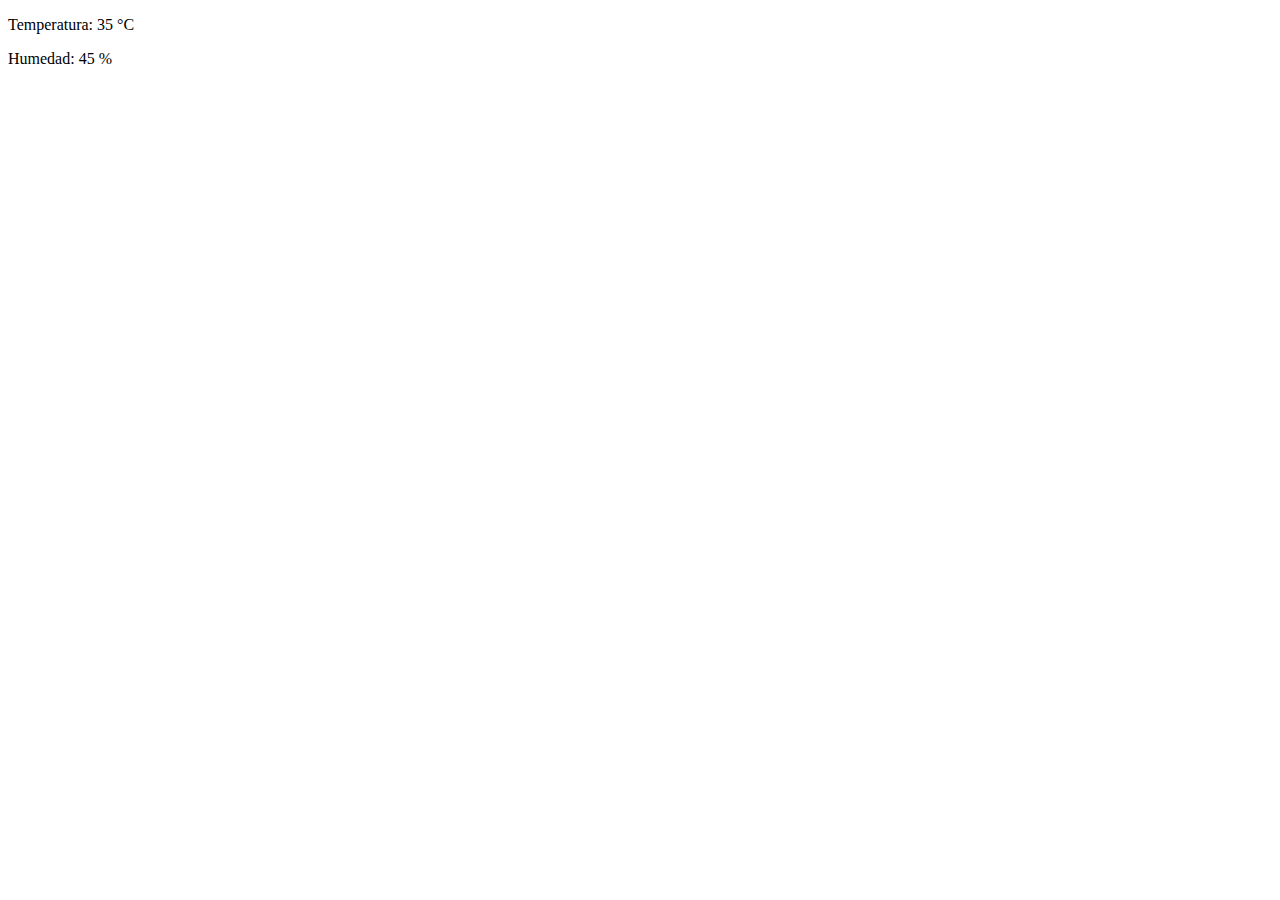
<file: clase6/htServer.html>
<!DOCTYPE html> <html lang='en'> <head> 
    <meta http-equiv="refresh" content="5">
    <meta charset='UTF-8'> <meta name='viewport' content='width=device-width, initial-scale=1.0'> <title>Temperatura y Humedad</title> </head> <body> <p> Temperatura: 
35
°C </p> <p> Humedad: 
45
% </p> </body> </html>
</file>
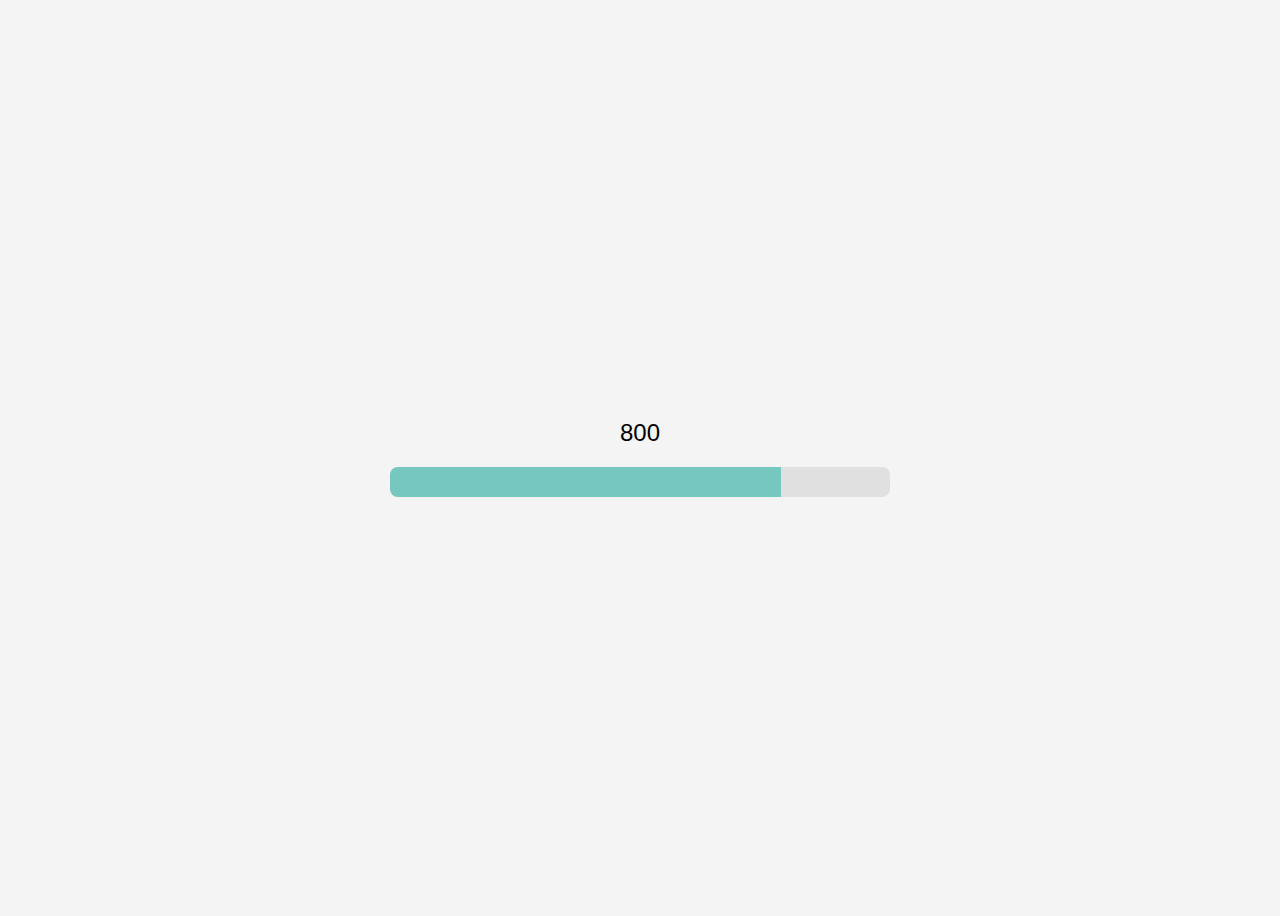
<file: clase7/adc.html>
<!DOCTYPE html>
<html lang="es">
<head>
    <meta charset="UTF-8">
    <meta name="viewport" content="width=device-width, initial-scale=1.0">
    <title>Reset cada 5 segundos</title>
    <meta http-equiv="refresh" content="5">

    <style>
        body {
            font-family: Arial, sans-serif;
            display: flex;
            flex-direction: column;
            align-items: center;
            justify-content: center;
            height: 100vh;
            background-color: #f4f4f4;
        }
        .container {
            text-align: center;
        }
        .progress-container {
            width: 500px;
            background-color: #e0e0e0;
            border-radius: 8px;
            overflow: hidden;
            margin-top: 20px;
            height: 30px;
        }
        .progress-bar {
            height: 100%;
            width: 0;
            background-color: #76c7c0;
            transition: width 0.5s;
        }
        .number {
            font-size: 24px;
            margin-bottom: 10px;
        }
    </style>
</head>
<body>

    <div class="container">
        <div class="number" id="number">1024</div>
        <div class="progress-container">
            <div class="progress-bar" id="progress-bar"></div>
        </div>
    </div>

    <script>
        const hardcodedValue = 800; // Valor hardcodeado
        const progressBar = document.getElementById("progress-bar");
        const numberDisplay = document.getElementById("number");

        function updateProgress() {
            numberDisplay.textContent = hardcodedValue;
            const percentage = (hardcodedValue / 1024) * 100; // Calcular el porcentaje
            progressBar.style.width = percentage + '%'; // Actualizar la barra de progreso
        }

        updateProgress();
    </script>

</body>
</html>
</file>
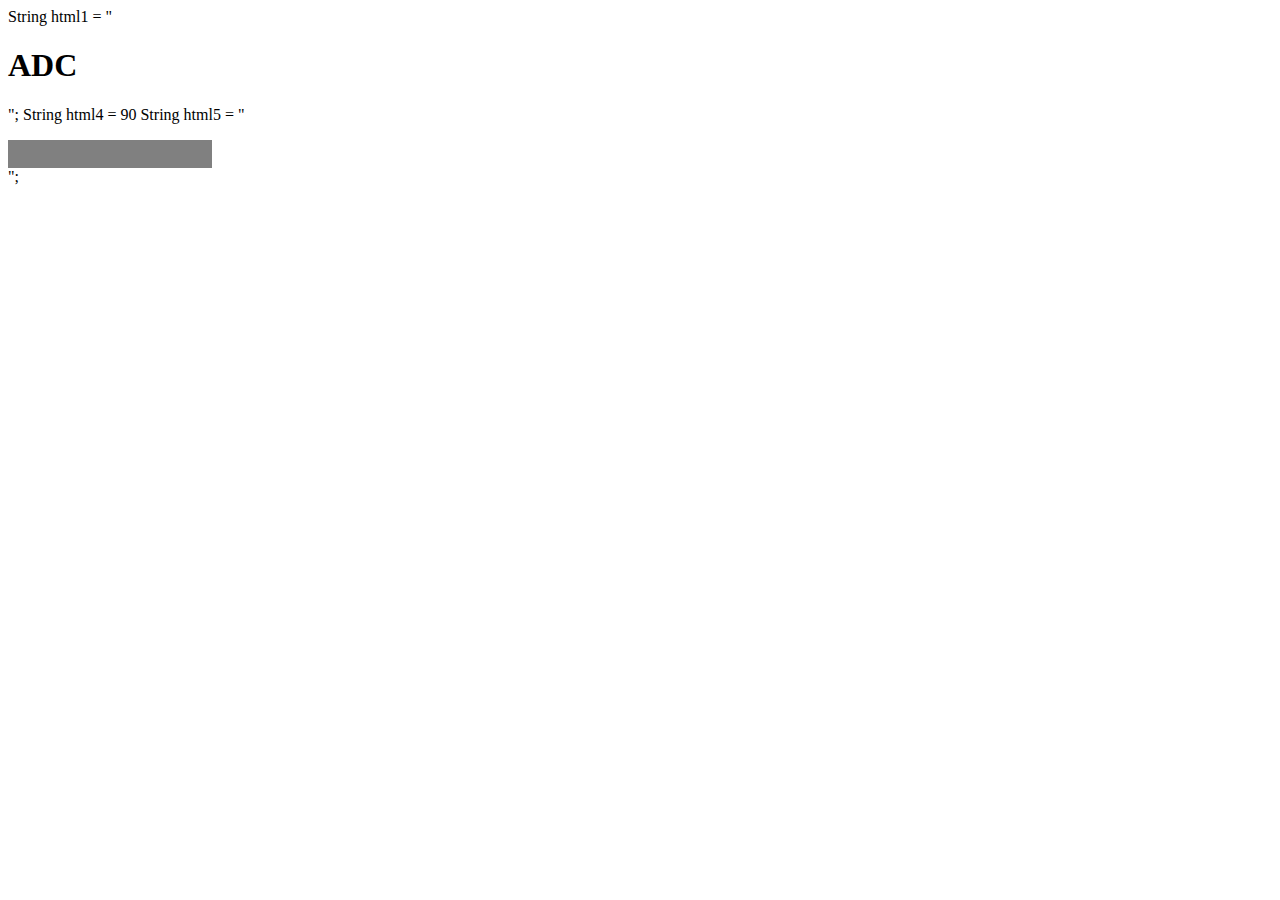
<file: clase7/adcHtmlHechoEnClase.html>
String html1 = "<!DOCTYPE html> <html lang='en'> <head> <meta charset='UTF-8'> <meta http-equiv='refresh' content='2'> <meta name='viewport' content='width=device-width, initial-scale=1.0'> <title>Document</title> <style> .container { height: 28px; width: 204px; background-color: grey; } .marca { height: 100%; width: ";
String html2 = 180
String html3 = "px; background-color: green; } p{ font-size: larger; } </style> </head> <body> <h1>ADC</h1> <p>";
String html4 = 90
String html5 = "</p> <div class='container'> <div class='marca'> </div> </div> </body> </html>";
</file>
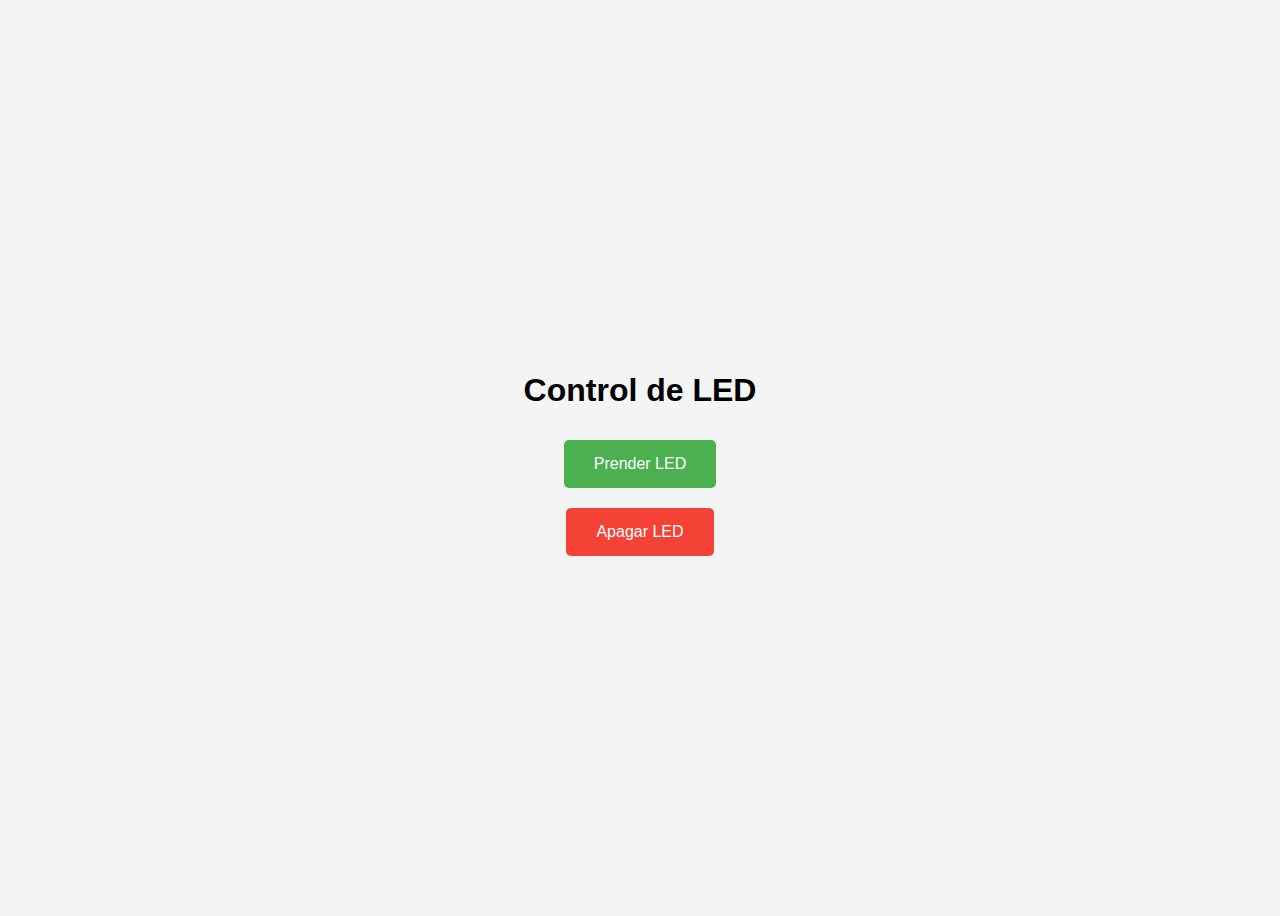
<file: clase7/ledTurner.html>
<!DOCTYPE html>
<html lang="es">
<head>
    <meta charset="UTF-8">
    <meta name="viewport" content="width=device-width, initial-scale=1.0">
    <title>Control LED</title>
    <style>
        body {
            font-family: Arial, sans-serif;
            display: flex;
            justify-content: center;
            align-items: center;
            height: 100vh;
            background-color: #f4f4f4;
        }
        .container {
            text-align: center;
        }
        button {
            padding: 15px 30px;
            font-size: 16px;
            margin: 10px;
            border: none;
            border-radius: 5px;
            cursor: pointer;
            transition: background-color 0.3s;
        }
        .on {
            background-color: #4CAF50; /* Verde */
            color: white;
        }
        .on:hover {
            background-color: #45a049;
        }
        .off {
            background-color: #f44336; /* Rojo */
            color: white;
        }
        .off:hover {
            background-color: #e53935;
        }
    </style>
</head>
<body>
    <div class="container">
        <h1>Control de LED</h1>
        <form action="./on" method="post">
            <button type="submit" class="on">Prender LED</button>
        </form>
        <form action="./off" method="post">
            <button type="submit" class="off">Apagar LED</button>
        </form>
    </div>
</body>
</html>
</file>
